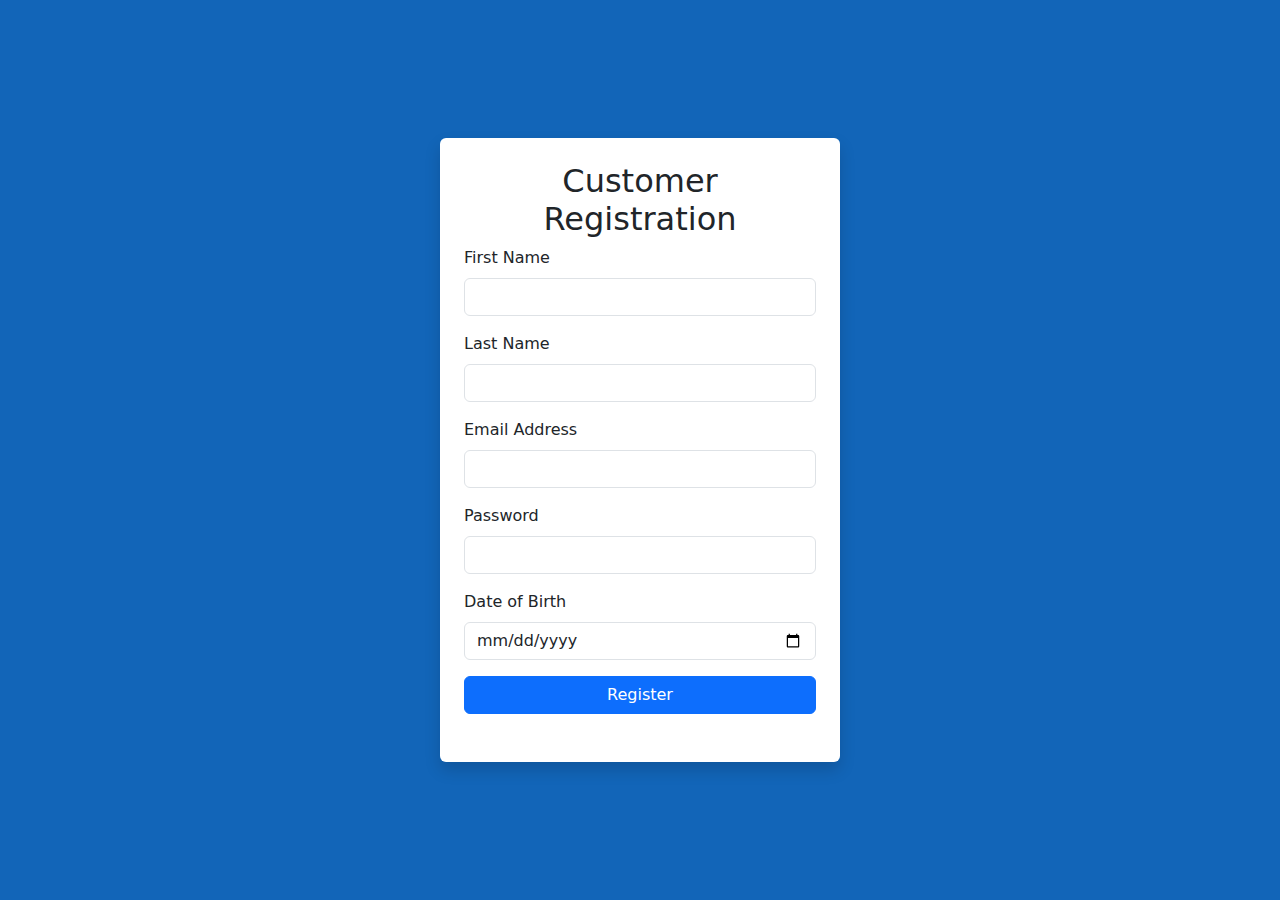
<file: LAB5.HTML>
<!DOCTYPE html>
<html lang="en">
<head>
    <meta charset="UTF-8">
    <meta name="viewport" content="width=device-width, initial-scale=1.0">
    <title>CSC 225 Lab5</title>
    <link href="https://cdn.jsdelivr.net/npm/bootstrap@5.3.0/dist/css/bootstrap.min.css" rel="stylesheet">
    <style>
        body {
            background-color: #1265b8; 
        }
    </style>
    <script>
        window.onload = function() {
            alert("Welcome to my online computer store, you can use this page to register as a customer.");
        };
    </script>
</head>
<body class="d-flex justify-content-center align-items-center vh-100">
    <div class="container p-4 shadow bg-white rounded" style="max-width: 400px;">
        <h2 class="text-center">Customer Registration</h2>
        <form id="registrationForm">
            <div class="mb-3">
                <label class="form-label">First Name</label>
                <input type="text" id="firstName" class="form-control" required>
            </div>
            <div class="mb-3">
                <label class="form-label">Last Name</label>
                <input type="text" id="lastName" class="form-control" required>
            </div>
            <div class="mb-3">
                <label class="form-label">Email Address</label>
                <input type="email" id="email" class="form-control" required>
            </div>
            <div class="mb-3">
                <label class="form-label">Password</label>
                <input type="password" id="password" class="form-control" required>
            </div>
            <div class="mb-3">
                <label class="form-label">Date of Birth</label>
                <input type="date" id="dob" class="form-control" required>
            </div>
            <button type="submit" class="btn btn-primary w-100">Register</button>
        </form>
        <div id="result" class="mt-4 text-center"></div>
    </div>

    <script>
        document.getElementById("registrationForm").addEventListener("submit", function(event) {
            event.preventDefault();
            
            let firstName = document.getElementById("firstName").value.trim();
            let lastName = document.getElementById("lastName").value.trim();
            let email = document.getElementById("email").value.trim();
            let password = document.getElementById("password").value;
            let dob = document.getElementById("dob").value;
            let resultDiv = document.getElementById("result");
            
            if (!firstName || !lastName || !email || !password || !dob) {
                resultDiv.innerHTML = '<p class="text-danger">All fields must be filled.</p>';
                return;
            }
            
            if (!/[!?]/.test(password)) {
                resultDiv.innerHTML = '<p class="text-danger">Password must contain at least one special character (! or ?).</p>';
                return;
            }
            
            let maskedPassword = '*'.repeat(password.length);
            
            let user = {
                firstName: firstName,
                lastName: lastName,
                email: email,
                password: maskedPassword,
                dob: dob
            };
            
            resultDiv.innerHTML = `
                <div class="alert alert-success">
                    <h4>Registration Successful!</h4>
                    <p><strong>First Name:</strong> ${user.firstName}</p>
                    <p><strong>Last Name:</strong> ${user.lastName}</p>
                    <p><strong>Email:</strong> ${user.email}</p>
                    <p><strong>Password:</strong> ${user.password}</p>
                    <p><strong>Date of Birth:</strong> ${user.dob}</p>
                </div>
            `;
        });
    </script>
</body>
</html>
</file>
